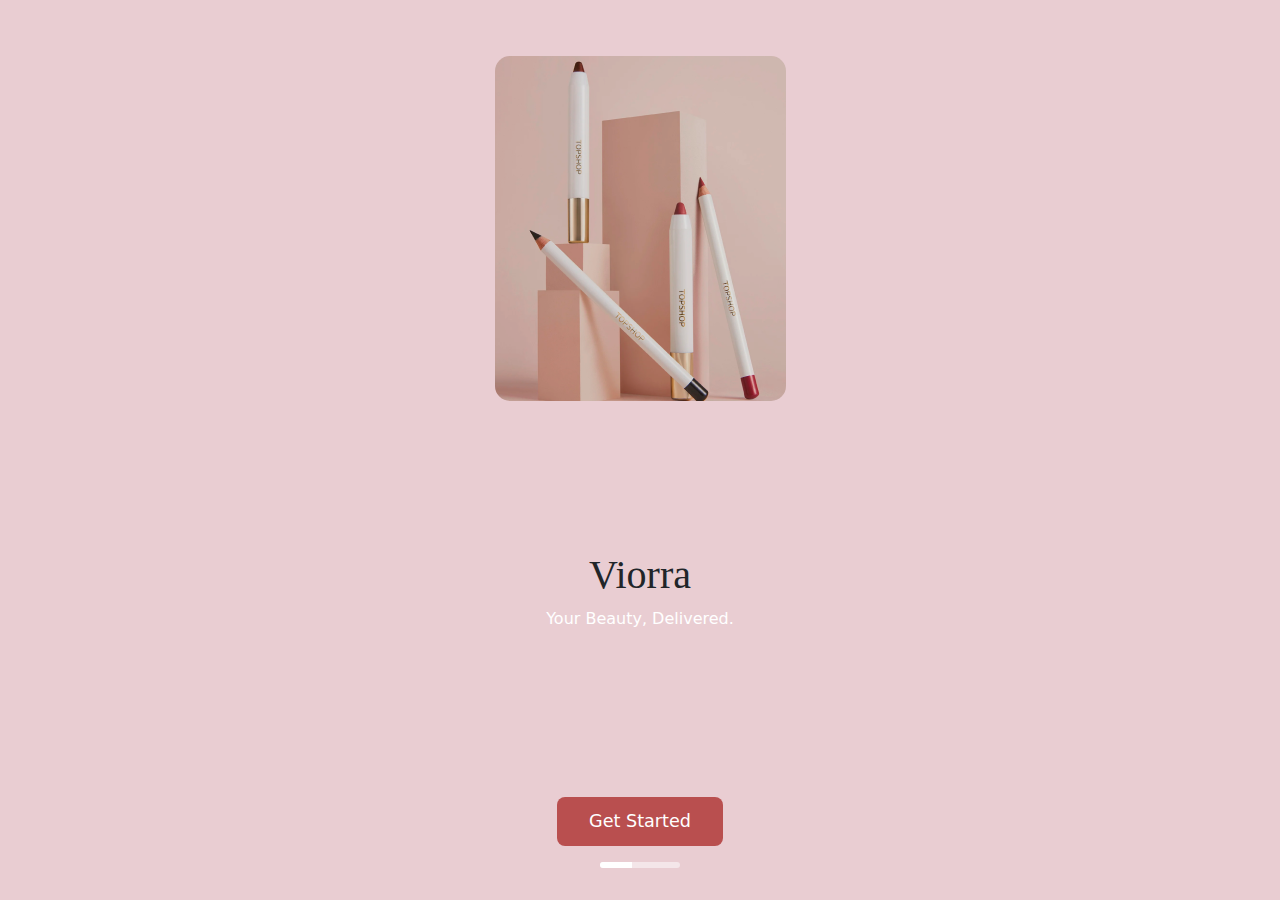
<file: index.html>
<html lang="en">
<head>
  <meta charset="UTF-8">
  <meta name="viewport" content="width=device-width, initial-scale=1">
  <link rel="stylesheet" href="style.css">
  <title>Viorra - Onboarding</title>
  <!-- Bootstrap CSS -->
  <link href="https://cdn.jsdelivr.net/npm/bootstrap@5.3.2/dist/css/bootstrap.min.css" rel="stylesheet">
</head>
<body>

<div class="onboarding">
  <!-- Product Image -->
  <div class="mt-4">
    <img src="Fashion-liner.png" alt="Viorra Products">
  </div>

  <!-- Text -->
  <div>
    <h1>Viorra</h1>
    <p>Your Beauty, Delivered.</p>
  </div>

  <!-- Button -->
  <div>
    <button class="btn-get-started" id="getStartedBtn">Get Started</button>
    <div class="progress-bar-container">
      <div class="progress-fill"></div>
    </div>
  </div>
</div>
<script src="app.js"></script>
<script src="https://cdn.jsdelivr.net/npm/bootstrap@5.3.2/dist/js/bootstrap.bundle.min.js"></script>
</body>
</html>
</file>
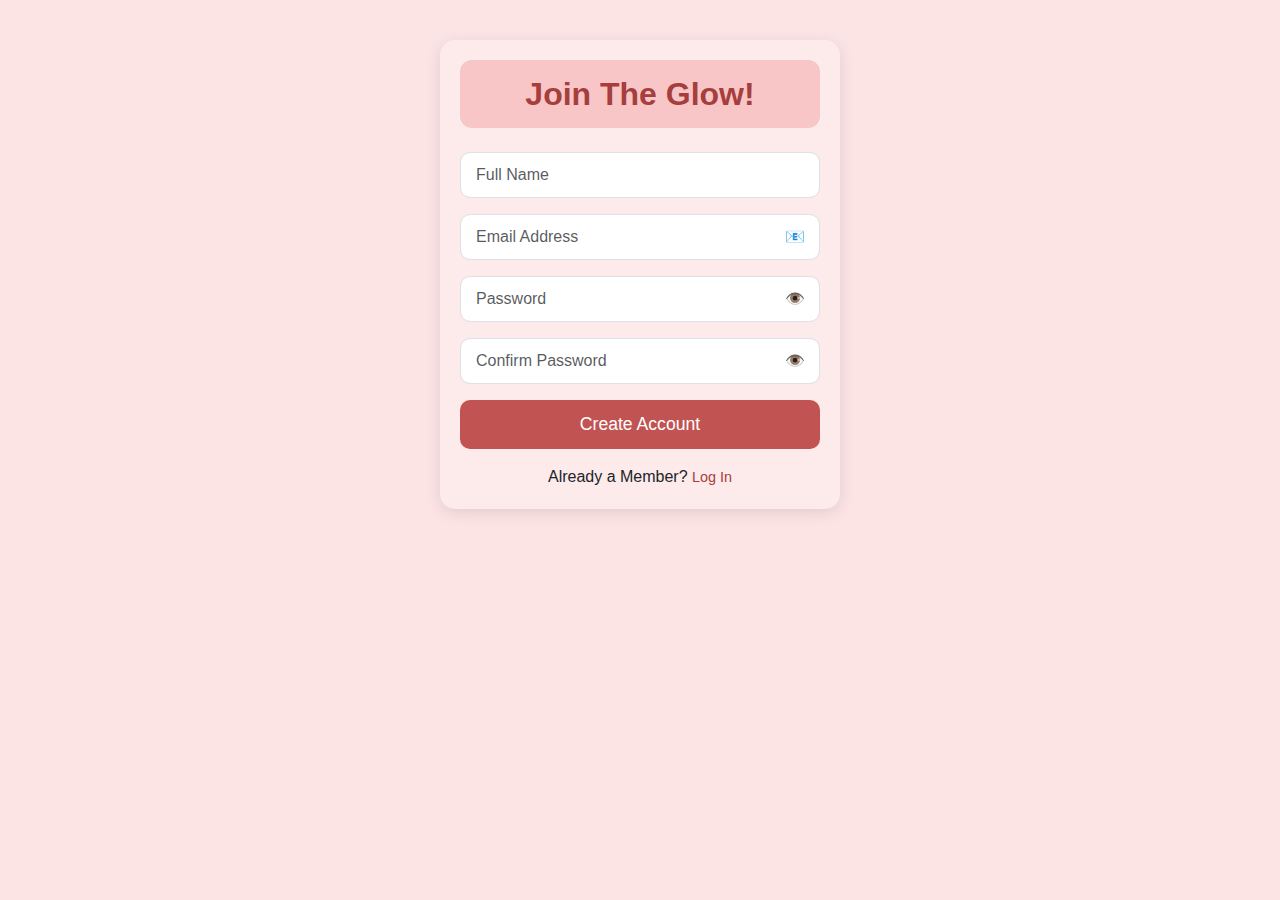
<file: index2.html>
<!DOCTYPE html>
<html lang="en">
<head>
  <meta charset="UTF-8">
  <meta name="viewport" content="width=device-width, initial-scale=1">
  <title>Viorra - Register</title>
  <!-- Bootstrap CSS -->
  <link href="https://cdn.jsdelivr.net/npm/bootstrap@5.3.2/dist/css/bootstrap.min.css" rel="stylesheet">
  <link rel="stylesheet" href="style2.css">
</head>
<body>

<div class="register-card">
  <!-- Header -->
  <div class="register-header">
    <h2>Join The Glow!</h2>
  </div>

  <!-- Form -->
  <form class="mt-4">
    <div class="form-group mb-3">
      <input type="text" class="form-control" placeholder="Full Name" required>
    </div>
    <div class="form-group mb-3">
      <input type="email" class="form-control" placeholder="Email Address" required>
      <span class="icon">📧</span>
    </div>
    <div class="form-group mb-3">
      <input type="password" class="form-control" placeholder="Password" id="password" required>
      <span class="icon" onclick="togglePassword('password')">👁️</span>
    </div>
    <div class="form-group mb-3">
      <input type="password" class="form-control" placeholder="Confirm Password" id="confirmPassword" required>
      <span class="icon" onclick="togglePassword('confirmPassword')">👁️</span>
    </div>
    <button type="submit" class="btn btn-register w-100" onclick="CreatAccount('Created')">Create Account</button>
  </form>

  <!-- Login Redirect -->
  <div class="text-center mt-3">
    <span>Already a Member? </span>
    <a href="index3.html" class="login-link">Log In</a>
  </div>
</div>

<!-- Bootstrap JS -->
<script src="https://cdn.jsdelivr.net/npm/bootstrap@5.3.2/dist/js/bootstrap.bundle.min.js"></script>
<script src="app2.js">
</script>
</body>
</html>
</file>
<file: style.css>
*{
    box-sizing: border-box;
    margin: 0;
    padding: 0;
    background-color: #e9cdd2;
}
    body {
      
      font-family: 'Segoe UI', Tahoma, Geneva, Verdana, sans-serif;
      margin: 0;
      padding: 0;
    }
    .onboarding {
      min-height: 100vh;
      display: flex;
      flex-direction: column;
      justify-content: space-between;
      align-items: center;
      text-align: center;
      padding: 2rem 1rem;
    }
    .onboarding img {
      max-width: 100%;
      border-radius: 15px;
    }
    h1 {
      font-family: 'Georgia', serif;
      font-size: 2.5rem;
      color: #fff;
    }
    p {
      color: #fff;
      font-size: 1rem;
    }
    .btn-get-started {
      background-color: #b94f4f;
      color: white;
      font-size: 1.1rem;
      padding: 0.7rem 2rem;
      border-radius: 8px;
      border: none;
    }
    .btn-get-started:hover {
      background-color: #a43e3e;
    }
    .progress-bar-container {
      width: 80px;
      height: 6px;
      background-color: rgba(255, 255, 255, 0.5);
      border-radius: 3px;
      overflow: hidden;
      margin: 1rem auto 0;
    }
    .progress-fill {
      width: 40%;
      height: 100%;
      background-color: white;
    }
</file>
<file: style2.css>
body {
      background-color: #fce4e4;
      font-family: 'Segoe UI', Tahoma, Geneva, Verdana, sans-serif;
    }
    .register-card {
      max-width: 400px;
      margin: 40px auto;
      padding: 20px;
      background-color: #fdeaea;
      border-radius: 15px;
      box-shadow: 0 4px 15px rgba(0,0,0,0.1);
    }
    .register-header {
      background-color: #f8c6c6;
      padding: 15px;
      border-radius: 12px;
      text-align: center;
    }
    .register-header h2 {
      color: #a63e3e;
      font-weight: bold;
      margin: 0;
    }
    .form-control {
      border-radius: 10px;
      padding: 10px 40px 10px 15px;
    }
    .form-group {
      position: relative;
    }
    .form-group .icon {
      position: absolute;
      right: 15px;
      top: 50%;
      transform: translateY(-50%);
      color: #999;
      cursor: pointer;
    }
    .btn-register {
      background-color: #c25353;
      color: white;
      border-radius: 10px;
      padding: 10px;
      font-size: 1.1rem;
    }
    .btn-register:hover {
      background-color: #a64545;
    }
    .login-link {
      font-size: 0.9rem;
      color: #a63e3e;
      text-decoration: none;
    }
</file>
